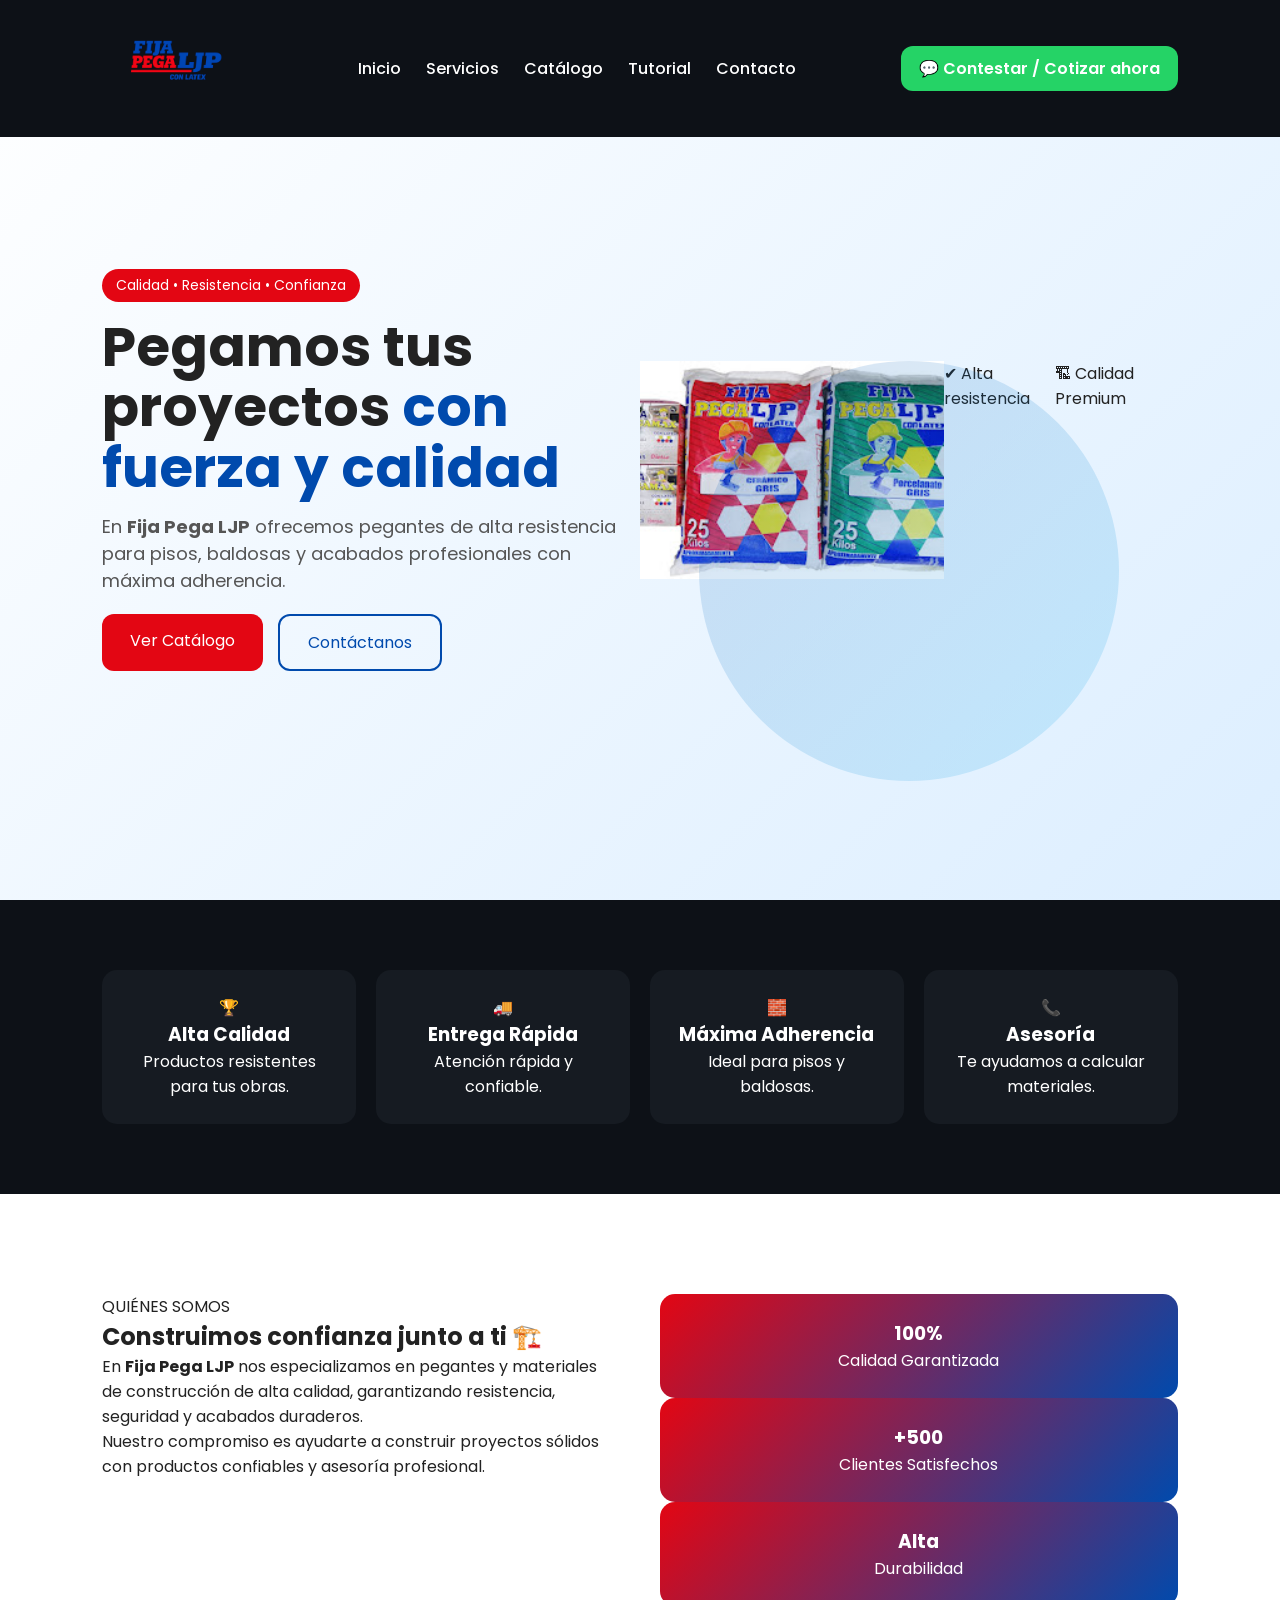
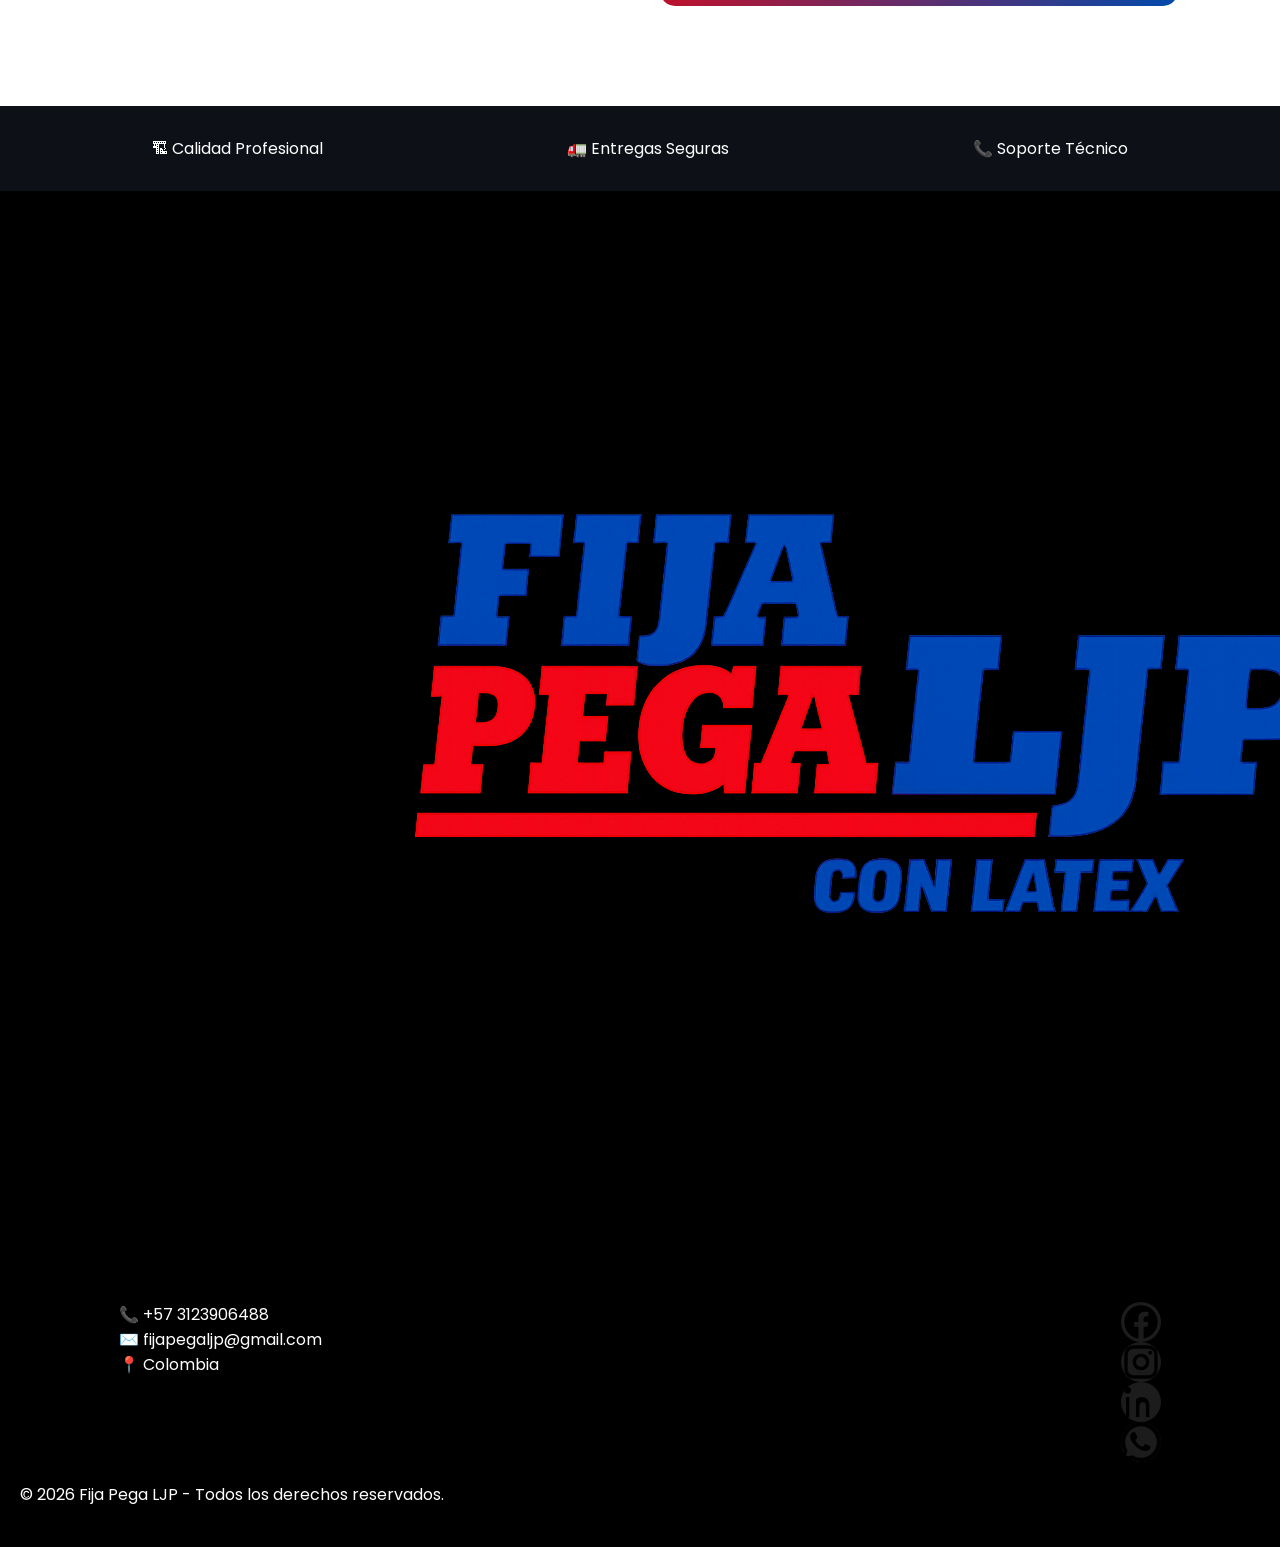
<file: index.html>
<!DOCTYPE html>
<html lang="es">

<head>
    <meta charset="UTF-8">
    <meta name="viewport" content="width=device-width, initial-scale=1.0">
    <title>Fija Pega LJP</title>

    <link rel="shortcut icon" href="log.png">
<link rel="apple-touch-icon" href="log.png">

    <link rel="stylesheet" href="index.css  ">

    <link href="https://fonts.googleapis.com/css2?family=Poppins:wght@300;400;500;600;700;800&display=swap"
        rel="stylesheet">


        

</head>

<body>

    <!-- HEADER -->

    <header class="header">
<div class="logo">

    <img src="log.png"
        alt="Logo Fija Pega LJP">

</div>

</div>  
<div class="menu-toggle" id="menu-toggle">☰</div>
        <nav class="navbar">

            <a href="index.html">Inicio</a>
            <a href="servicios.html">Servicios</a>
            <a href="catalogo.html">Catálogo</a>
            <a href="tutorial.html">Tutorial</a>
            <a href="contacto.html">Contacto</a>

        </nav>

   <a href="https://wa.me/573123906488?text=Hola%20quiero%20una%20cotización%20para%20mi%20proyecto%20de%20construcción"
   class="btn-whatsapp"
   target="_blank">
   💬 Contestar / Cotizar ahora
</a>
        </a>

    </header>

    <!-- HERO -->

    <section class="hero">

        <div class="hero-text">

            <span class="tag">
                Calidad • Resistencia • Confianza
            </span>

            <h1>
                Pegamos tus proyectos
                <span>con fuerza y calidad</span>
            </h1>

            <p>
                En <strong>Fija Pega LJP</strong>
                ofrecemos pegantes de alta resistencia
                para pisos, baldosas y acabados
                profesionales con máxima adherencia.
            </p>

            <div class="hero-buttons">

                <a href="catalogo.html"
                    class="btn-primary">

                    Ver Catálogo

                </a>

                <a href="contacto.html"
                    class="btn-secondary">

                    Contáctanos

                </a>

            </div>

        </div>

        <!-- PRODUCTO -->

        <div class="hero-image">

            <div class="circle-bg"></div>

            <img src="FIJA.jpg"
                alt="Producto Fija Pega">

            <div class="floating-card card1">
                ✔ Alta resistencia
            </div>

            <div class="floating-card card2">
                🏗 Calidad Premium
            </div>

        </div>

    </section>

    <!-- BENEFICIOS -->

    <section class="benefits">

        <div class="benefit-box">
            🏆
            <h3>Alta Calidad</h3>
            <p>
                Productos resistentes para tus obras.
            </p>
        </div>

        <div class="benefit-box">
            🚚
            <h3>Entrega Rápida</h3>
            <p>
                Atención rápida y confiable.
            </p>
        </div>

        <div class="benefit-box">
            🧱
            <h3>Máxima Adherencia</h3>
            <p>
                Ideal para pisos y baldosas.
            </p>
        </div>

        <div class="benefit-box">
            📞
            <h3>Asesoría</h3>
            <p>
                Te ayudamos a calcular materiales.
            </p>
        </div>

    </section>

    <!-- QUIENES SOMOS -->

    <section class="about">

        <div class="about-text">

            <span>QUIÉNES SOMOS</span>

            <h2>
                Construimos confianza
                junto a ti 🏗️
            </h2>

            <p>
                En <strong>Fija Pega LJP</strong>
                nos especializamos en pegantes y
                materiales de construcción de alta
                calidad, garantizando resistencia,
                seguridad y acabados duraderos.
            </p>

            <p>
                Nuestro compromiso es ayudarte a
                construir proyectos sólidos con
                productos confiables y asesoría
                profesional.
            </p>

        </div>

        <div class="about-cards">

            <div class="mini-card">
                <h3>100%</h3>
                <p>Calidad Garantizada</p>
            </div>

            <div class="mini-card">
                <h3>+500</h3>
                <p>Clientes Satisfechos</p>
            </div>

            <div class="mini-card">
                <h3>Alta</h3>
                <p>Durabilidad</p>
            </div>

        </div>

    </section>

    <!-- BARRA INFERIOR -->

    <section class="bottom-banner">

        <div>
            🏗 Calidad Profesional
        </div>

        <div>
            🚛 Entregas Seguras
        </div>

        <div>
            📞 Soporte Técnico
        </div>

    </section>

    <!-- FOOTER -->

    <footer class="footer">

    <div class="footer-container">

        <div class="footer-logo">

            <img src="log.png"
                alt="Logo">

        </div>

        <div class="footer-info">

            <div class="info-item">
                📞 +57  3123906488
            </div>

            <div class="info-item">
                ✉️ fijapegaljp@gmail.com
            </div>

            <div class="info-item">
                📍 Colombia
            </div>

        </div>

   <div class="footer-social">

    <!-- Facebook -->
    <a href="https://facebook.com" target="_blank" class="facebook" aria-label="Facebook">
        <svg viewBox="0 0 24 24">
            <path d="M22 12a10 10 0 1 0-11.56 9.87v-6.99H7.9V12h2.54V9.8c0-2.5 1.49-3.88 3.77-3.88 1.09 0 2.23.2 2.23.2v2.46h-1.26c-1.24 0-1.63.77-1.63 1.56V12h2.78l-.44 2.88h-2.34v6.99A10 10 0 0 0 22 12z"/>
        </svg>
    </a>

    <!-- Instagram -->
    <a href="https://instagram.com" target="_blank" class="instagram" aria-label="Instagram">
    <svg viewBox="0 0 24 24">
        <path d="M7.5 2h9A5.5 5.5 0 0 1 22 7.5v9A5.5 5.5 0 0 1 16.5 22h-9A5.5 5.5 0 0 1 2 16.5v-9A5.5 5.5 0 0 1 7.5 2zm0 2A3.5 3.5 0 0 0 4 7.5v9A3.5 3.5 0 0 0 7.5 20h9a3.5 3.5 0 0 0 3.5-3.5v-9A3.5 3.5 0 0 0 16.5 4h-9z"/>
        <path d="M12 7a5 5 0 1 1 0 10 5 5 0 0 1 0-10zm0 2a3 3 0 1 0 0 6 3 3 0 0 0 0-6z"/>
        <circle cx="17.5" cy="6.5" r="1.2"/>
    </svg>
</a>

    <!-- LinkedIn -->
    <a href="https://linkedin.com" target="_blank" class="linkedin" aria-label="LinkedIn">
        <svg viewBox="0 0 24 24">
            <path d="M4 3a2 2 0 1 0 0 4 2 2 0 0 0 0-4zm1 6H3v12h2V9zm6 0H9v12h2v-6.5c0-1.5 1-2.5 2.3-2.5S15 13 15 14.5V21h2v-7c0-2.5-1.5-5-4.5-5-1.4 0-2.5.6-3.5 1.5V9z"/>
        </svg>
    </a>

    <!-- WhatsApp -->
    <a href="https://wa.me/573219326915" target="_blank" class="whatsapp" aria-label="WhatsApp">
    <svg viewBox="0 0 24 24">
        <path d="M20.5 3.5A11.8 11.8 0 0 0 12 0C5.4 0 .1 5.3.1 11.9c0 2.1.6 4.2 1.7 6L0 24l6.3-1.7A11.9 11.9 0 0 0 12 24c6.6 0 12-5.3 12-11.9 0-3.2-1.3-6.2-3.5-8.3zM12 21.5c-1.8 0-3.5-.5-5-1.4l-.4-.2-3.7 1 1-3.6-.2-.4A9.4 9.4 0 0 1 2.5 12C2.5 6.8 6.8 2.5 12 2.5S21.5 6.8 21.5 12 17.2 21.5 12 21.5z"/>
        <path d="M17 14.3c-.3-.2-1.8-.9-2.1-1-.3-.1-.5-.2-.7.2-.2.3-.8 1-.9 1.2-.2.2-.3.2-.6.1-.3-.2-1.2-.4-2.3-1.4-.9-.8-1.5-1.8-1.7-2.1-.2-.3 0-.5.1-.6l.5-.6c.2-.2.3-.4.4-.6.1-.2 0-.4 0-.6 0-.2-.7-1.7-1-2.3-.3-.6-.6-.5-.7-.5h-.6c-.2 0-.6.1-.9.4-.3.3-1 1-1 2.5s1.1 3 1.3 3.2c.2.2 2.1 3.3 5.1 4.5.7.3 1.2.5 1.6.6.7.2 1.3.2 1.8.1.6-.1 1.8-.7 2.1-1.4.3-.7.3-1.3.2-1.4-.1-.2-.3-.3-.6-.5z"/>
    </svg>
</a>

</div>
    </div>

    <div class="footer-bottom">

        © 2026 Fija Pega LJP -
        Todos los derechos reservados.

    </div>

</footer>

</body>

</html>
</file>
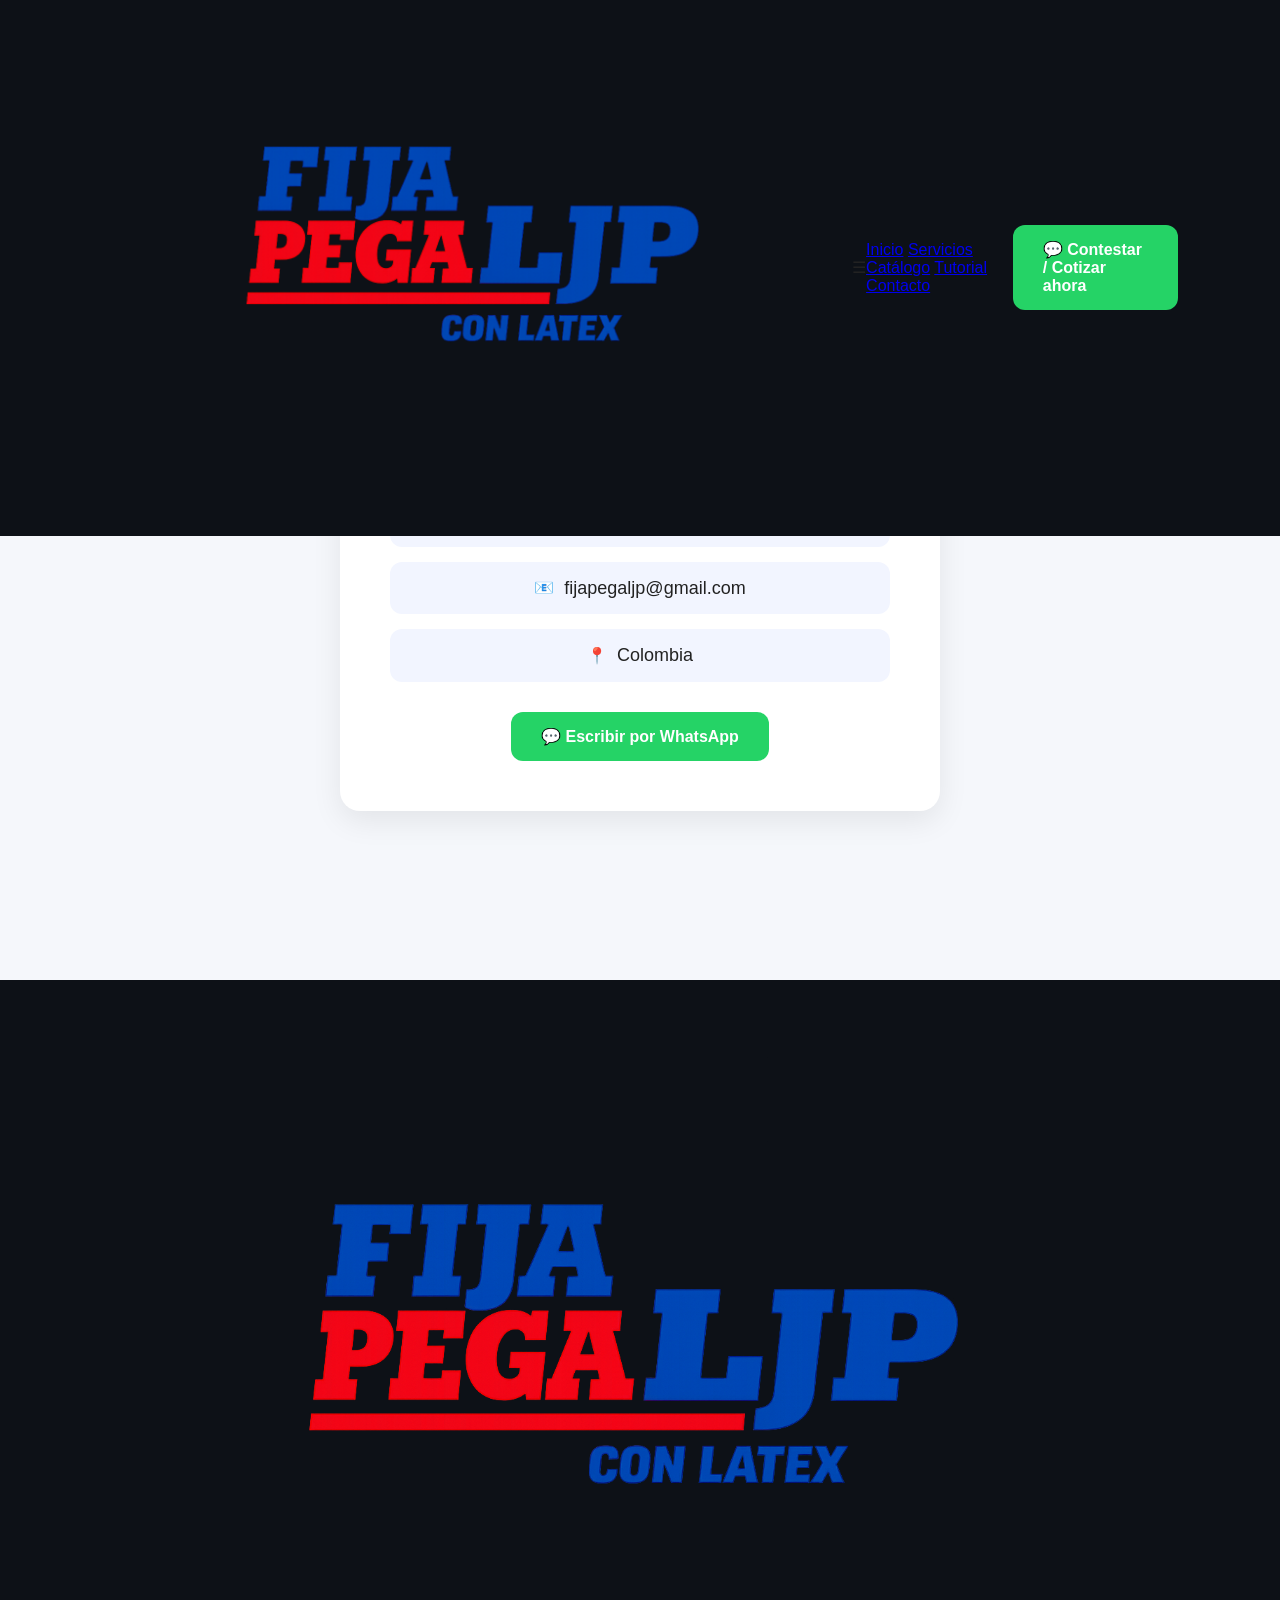
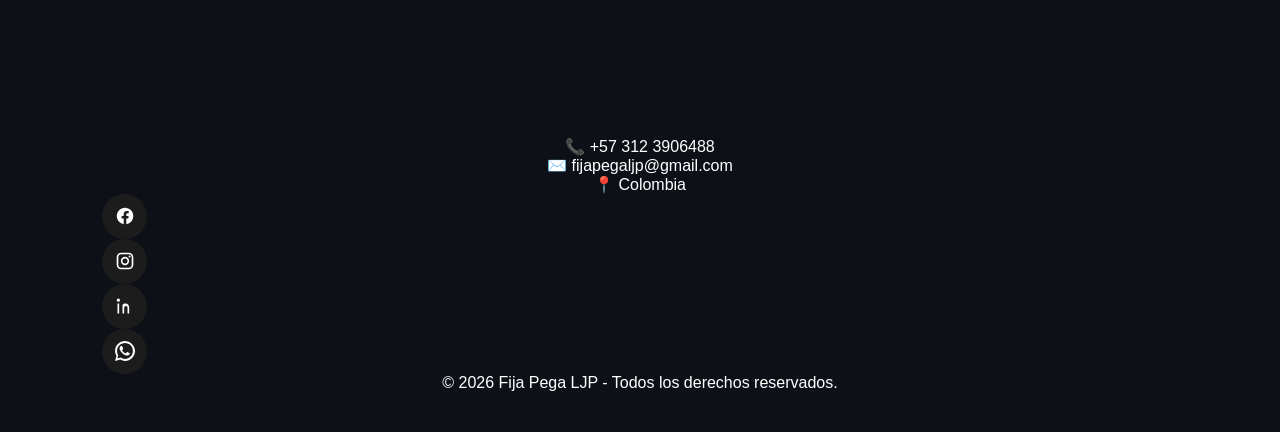
<file: contacto.html>
<!DOCTYPE html>
<html lang="es">

<head>
    <meta charset="UTF-8">
    <meta name="viewport" content="width=device-width, initial-scale=1.0">
    <title>Contacto | Fija Pega LJP</title>
<link rel="shortcut icon" href="log.png">
<link rel="apple-touch-icon" href="log.png">
<link rel="stylesheet" href="base.css">
    <link rel="stylesheet" href="contacto.css">
    
    <meta name="viewport" content="width=device-width, initial-scale=1.0">
</head>

<body>

<header class="header">

    <div class="logo">
        <img src="log.png" alt="Fija Pega LJP">
    </div>
<div class="menu-toggle" id="menu-toggle">☰</div>
    <nav class="navbar">
        <a href="index.html">Inicio</a>
        <a href="servicios.html">Servicios</a>
        <a href="catalogo.html">Catálogo</a>
        <a href="tutorial.html">Tutorial</a>
        <a href="contacto.html">Contacto</a>
    </nav>

   <a href="https://wa.me/573123906488?text=Hola%20quiero%20una%20cotización%20para%20mi%20proyecto%20de%20construcción"
   class="btn-whatsapp"
   target="_blank">
   💬 Contestar / Cotizar ahora
</a>

</header>

<section class="contact-page">

    <div class="contact-card">

        <h1>Contáctanos 📞</h1>

        <p class="sub">
            Estamos listos para ayudarte con tu proyecto de construcción.
        </p>

        <div class="contact-info">

            <div class="info-box">
                <span>📞</span>
                <p>+57  3123906488</p>
            </div>

            <div class="info-box">
                <span>📧</span>
                <p>fijapegaljp@gmail.com</p>
            </div>

            <div class="info-box">
                <span>📍</span>
                <p>Colombia</p>
            </div>

        </div>

        <a href="https://wa.me/573123906488"
           class="btn-whatsapp"
           target="_blank">
            💬 Escribir por WhatsApp
        </a>

    </div>

</section>
<footer class="footer">

    <div class="footer-container">

        <div class="footer-logo">
            <img src="log.png" alt="Logo">
        </div>

        <div class="footer-info">
            <div class="info-item">📞 +57  312 3906488</div>
            <div class="info-item">✉️ fijapegaljp@gmail.com</div>
            <div class="info-item">📍 Colombia</div>
        </div>

     <div class="footer-social">

    <!-- Facebook -->
    <a href="https://facebook.com" target="_blank" class="facebook" aria-label="Facebook">
        <svg viewBox="0 0 24 24">
            <path d="M22 12a10 10 0 1 0-11.56 9.87v-6.99H7.9V12h2.54V9.8c0-2.5 1.49-3.88 3.77-3.88 1.09 0 2.23.2 2.23.2v2.46h-1.26c-1.24 0-1.63.77-1.63 1.56V12h2.78l-.44 2.88h-2.34v6.99A10 10 0 0 0 22 12z"/>
        </svg>
    </a>

    <!-- Instagram -->
    <a href="https://instagram.com" target="_blank" class="instagram" aria-label="Instagram">
    <svg viewBox="0 0 24 24">
        <path d="M7.5 2h9A5.5 5.5 0 0 1 22 7.5v9A5.5 5.5 0 0 1 16.5 22h-9A5.5 5.5 0 0 1 2 16.5v-9A5.5 5.5 0 0 1 7.5 2zm0 2A3.5 3.5 0 0 0 4 7.5v9A3.5 3.5 0 0 0 7.5 20h9a3.5 3.5 0 0 0 3.5-3.5v-9A3.5 3.5 0 0 0 16.5 4h-9z"/>
        <path d="M12 7a5 5 0 1 1 0 10 5 5 0 0 1 0-10zm0 2a3 3 0 1 0 0 6 3 3 0 0 0 0-6z"/>
        <circle cx="17.5" cy="6.5" r="1.2"/>
    </svg>
</a>

    <!-- LinkedIn -->
    <a href="https://linkedin.com" target="_blank" class="linkedin" aria-label="LinkedIn">
        <svg viewBox="0 0 24 24">
            <path d="M4 3a2 2 0 1 0 0 4 2 2 0 0 0 0-4zm1 6H3v12h2V9zm6 0H9v12h2v-6.5c0-1.5 1-2.5 2.3-2.5S15 13 15 14.5V21h2v-7c0-2.5-1.5-5-4.5-5-1.4 0-2.5.6-3.5 1.5V9z"/>
        </svg>
    </a>

    <!-- WhatsApp -->
   <a href="https://wa.me/573219326915" target="_blank" class="whatsapp" aria-label="WhatsApp">
    <svg viewBox="0 0 24 24">
        <path d="M20.5 3.5A11.8 11.8 0 0 0 12 0C5.4 0 .1 5.3.1 11.9c0 2.1.6 4.2 1.7 6L0 24l6.3-1.7A11.9 11.9 0 0 0 12 24c6.6 0 12-5.3 12-11.9 0-3.2-1.3-6.2-3.5-8.3zM12 21.5c-1.8 0-3.5-.5-5-1.4l-.4-.2-3.7 1 1-3.6-.2-.4A9.4 9.4 0 0 1 2.5 12C2.5 6.8 6.8 2.5 12 2.5S21.5 6.8 21.5 12 17.2 21.5 12 21.5z"/>
        <path d="M17 14.3c-.3-.2-1.8-.9-2.1-1-.3-.1-.5-.2-.7.2-.2.3-.8 1-.9 1.2-.2.2-.3.2-.6.1-.3-.2-1.2-.4-2.3-1.4-.9-.8-1.5-1.8-1.7-2.1-.2-.3 0-.5.1-.6l.5-.6c.2-.2.3-.4.4-.6.1-.2 0-.4 0-.6 0-.2-.7-1.7-1-2.3-.3-.6-.6-.5-.7-.5h-.6c-.2 0-.6.1-.9.4-.3.3-1 1-1 2.5s1.1 3 1.3 3.2c.2.2 2.1 3.3 5.1 4.5.7.3 1.2.5 1.6.6.7.2 1.3.2 1.8.1.6-.1 1.8-.7 2.1-1.4.3-.7.3-1.3.2-1.4-.1-.2-.3-.3-.6-.5z"/>
    </svg>
</a>
</div>

    </div>

    <div class="footer-bottom">
        © 2026 Fija Pega LJP - Todos los derechos reservados.
    </div>

</footer>

</body>
</html>
</file>
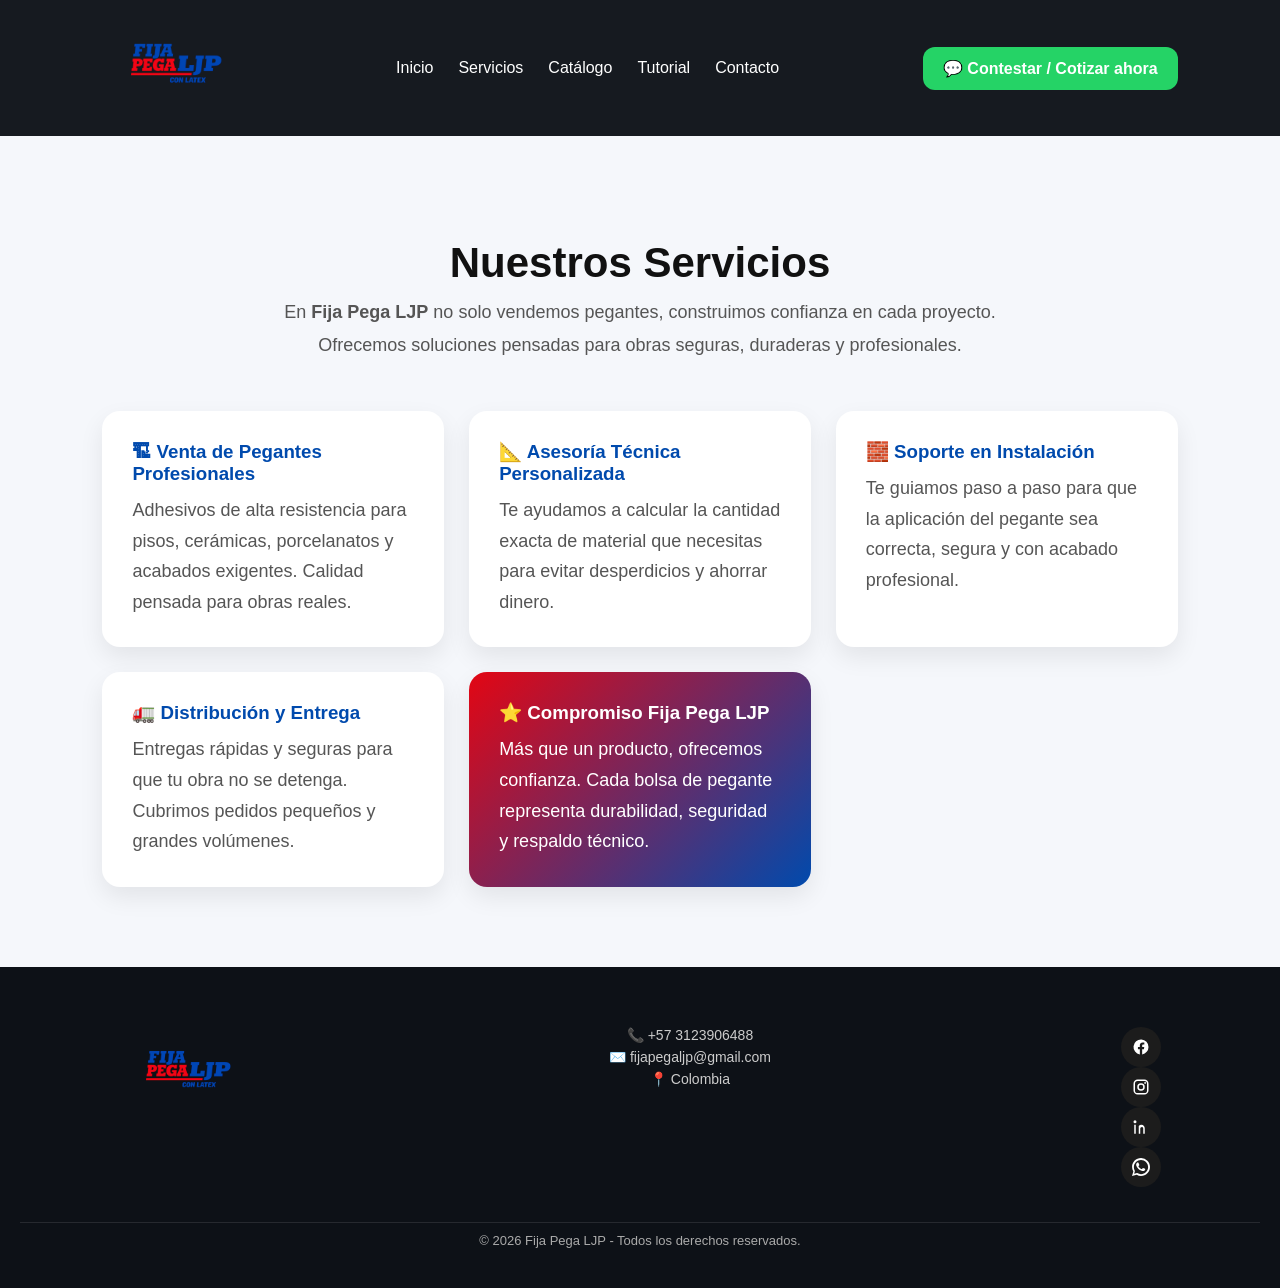
<file: servicios.html>
<!DOCTYPE html>
<html lang="es">

<head>
    <meta charset="UTF-8">
    <meta name="viewport" content="width=device-width, initial-scale=1.0">
    <title>Servicios | Fija Pega LJP</title>
<link rel="shortcut icon" href="log.png">
<link rel="apple-touch-icon" href="log.png">
<link rel="stylesheet" href="base.css">
    <link rel="stylesheet" href="servisios.css">
    <meta name="viewport" content="width=device-width, initial-scale=1.0">
</head>

<body>

<header class="header">

    <div class="logo">
        <img src="log.png" alt="Fija Pega LJP">
    </div>
<div class="menu-toggle" id="menu-toggle">☰</div>
    <nav class="navbar">
        <a href="index.html">Inicio</a>
        <a href="servicios.html">Servicios</a>
        <a href="catalogo.html">Catálogo</a>
        <a href="tutorial.html">Tutorial</a>
        <a href="contacto.html">Contacto</a>
    </nav>

   <a href="https://wa.me/573123906488?text=Hola%20quiero%20una%20cotización%20para%20mi%20proyecto%20de%20construcción"
   class="btn-whatsapp"
   target="_blank">
   💬 Contestar / Cotizar ahora
</a>

</header>

<section class="services-page">

    <div class="services-hero">

        <h1>Nuestros Servicios</h1>

        <p>
            En <strong>Fija Pega LJP</strong> no solo vendemos pegantes,
            construimos confianza en cada proyecto. Ofrecemos soluciones
            pensadas para obras seguras, duraderas y profesionales.
        </p>

    </div>

    <div class="services-grid">

        <div class="service-card">
            <h3>🏗 Venta de Pegantes Profesionales</h3>
            <p>
                Adhesivos de alta resistencia para pisos, cerámicas, porcelanatos
                y acabados exigentes. Calidad pensada para obras reales.
            </p>
        </div>

        <div class="service-card">
            <h3>📐 Asesoría Técnica Personalizada</h3>
            <p>
                Te ayudamos a calcular la cantidad exacta de material
                que necesitas para evitar desperdicios y ahorrar dinero.
            </p>
        </div>

        <div class="service-card">
            <h3>🧱 Soporte en Instalación</h3>
            <p>
                Te guiamos paso a paso para que la aplicación del pegante
                sea correcta, segura y con acabado profesional.
            </p>
        </div>

        <div class="service-card">
            <h3>🚛 Distribución y Entrega</h3>
            <p>
                Entregas rápidas y seguras para que tu obra no se detenga.
                Cubrimos pedidos pequeños y grandes volúmenes.
            </p>
        </div>

        <div class="service-card highlight">
            <h3>⭐ Compromiso Fija Pega LJP</h3>
            <p>
                Más que un producto, ofrecemos confianza. Cada bolsa de pegante
                representa durabilidad, seguridad y respaldo técnico.
            </p>
        </div>

    </div>

</section>

<footer class="footer">

    <div class="footer-container">

        <div class="footer-logo">
            <img src="log.png" alt="Logo">
        </div>

        <div class="footer-info">
            <div class="info-item">📞 +57  3123906488</div>
            <div class="info-item">✉️ fijapegaljp@gmail.com</div>
            <div class="info-item">📍 Colombia</div>
        </div>
<div class="footer-social">

    <!-- Facebook -->
    <a href="https://facebook.com" target="_blank" class="facebook" aria-label="Facebook">
        <svg viewBox="0 0 24 24">
            <path d="M22 12a10 10 0 1 0-11.56 9.87v-6.99H7.9V12h2.54V9.8c0-2.5 1.49-3.88 3.77-3.88 1.09 0 2.23.2 2.23.2v2.46h-1.26c-1.24 0-1.63.77-1.63 1.56V12h2.78l-.44 2.88h-2.34v6.99A10 10 0 0 0 22 12z"/>
        </svg>
    </a>

    <!-- Instagram -->
    <a href="https://instagram.com" target="_blank" class="instagram" aria-label="Instagram">
    <svg viewBox="0 0 24 24">
        <path d="M7.5 2h9A5.5 5.5 0 0 1 22 7.5v9A5.5 5.5 0 0 1 16.5 22h-9A5.5 5.5 0 0 1 2 16.5v-9A5.5 5.5 0 0 1 7.5 2zm0 2A3.5 3.5 0 0 0 4 7.5v9A3.5 3.5 0 0 0 7.5 20h9a3.5 3.5 0 0 0 3.5-3.5v-9A3.5 3.5 0 0 0 16.5 4h-9z"/>
        <path d="M12 7a5 5 0 1 1 0 10 5 5 0 0 1 0-10zm0 2a3 3 0 1 0 0 6 3 3 0 0 0 0-6z"/>
        <circle cx="17.5" cy="6.5" r="1.2"/>
    </svg>
</a>

    <!-- LinkedIn -->
    <a href="https://linkedin.com" target="_blank" class="linkedin" aria-label="LinkedIn">
        <svg viewBox="0 0 24 24">
            <path d="M4 3a2 2 0 1 0 0 4 2 2 0 0 0 0-4zm1 6H3v12h2V9zm6 0H9v12h2v-6.5c0-1.5 1-2.5 2.3-2.5S15 13 15 14.5V21h2v-7c0-2.5-1.5-5-4.5-5-1.4 0-2.5.6-3.5 1.5V9z"/>
        </svg>
    </a>

    <!-- WhatsApp -->
    <a href="https://wa.me/573219326915" target="_blank" class="whatsapp" aria-label="WhatsApp">
    <svg viewBox="0 0 24 24">
        <path d="M20.5 3.5A11.8 11.8 0 0 0 12 0C5.4 0 .1 5.3.1 11.9c0 2.1.6 4.2 1.7 6L0 24l6.3-1.7A11.9 11.9 0 0 0 12 24c6.6 0 12-5.3 12-11.9 0-3.2-1.3-6.2-3.5-8.3zM12 21.5c-1.8 0-3.5-.5-5-1.4l-.4-.2-3.7 1 1-3.6-.2-.4A9.4 9.4 0 0 1 2.5 12C2.5 6.8 6.8 2.5 12 2.5S21.5 6.8 21.5 12 17.2 21.5 12 21.5z"/>
        <path d="M17 14.3c-.3-.2-1.8-.9-2.1-1-.3-.1-.5-.2-.7.2-.2.3-.8 1-.9 1.2-.2.2-.3.2-.6.1-.3-.2-1.2-.4-2.3-1.4-.9-.8-1.5-1.8-1.7-2.1-.2-.3 0-.5.1-.6l.5-.6c.2-.2.3-.4.4-.6.1-.2 0-.4 0-.6 0-.2-.7-1.7-1-2.3-.3-.6-.6-.5-.7-.5h-.6c-.2 0-.6.1-.9.4-.3.3-1 1-1 2.5s1.1 3 1.3 3.2c.2.2 2.1 3.3 5.1 4.5.7.3 1.2.5 1.6.6.7.2 1.3.2 1.8.1.6-.1 1.8-.7 2.1-1.4.3-.7.3-1.3.2-1.4-.1-.2-.3-.3-.6-.5z"/>
    </svg>
</a>

</div>

    </div>

    <div class="footer-bottom">
        © 2026 Fija Pega LJP - Todos los derechos reservados.
    </div>

</footer>

</body>
</html>
</file>
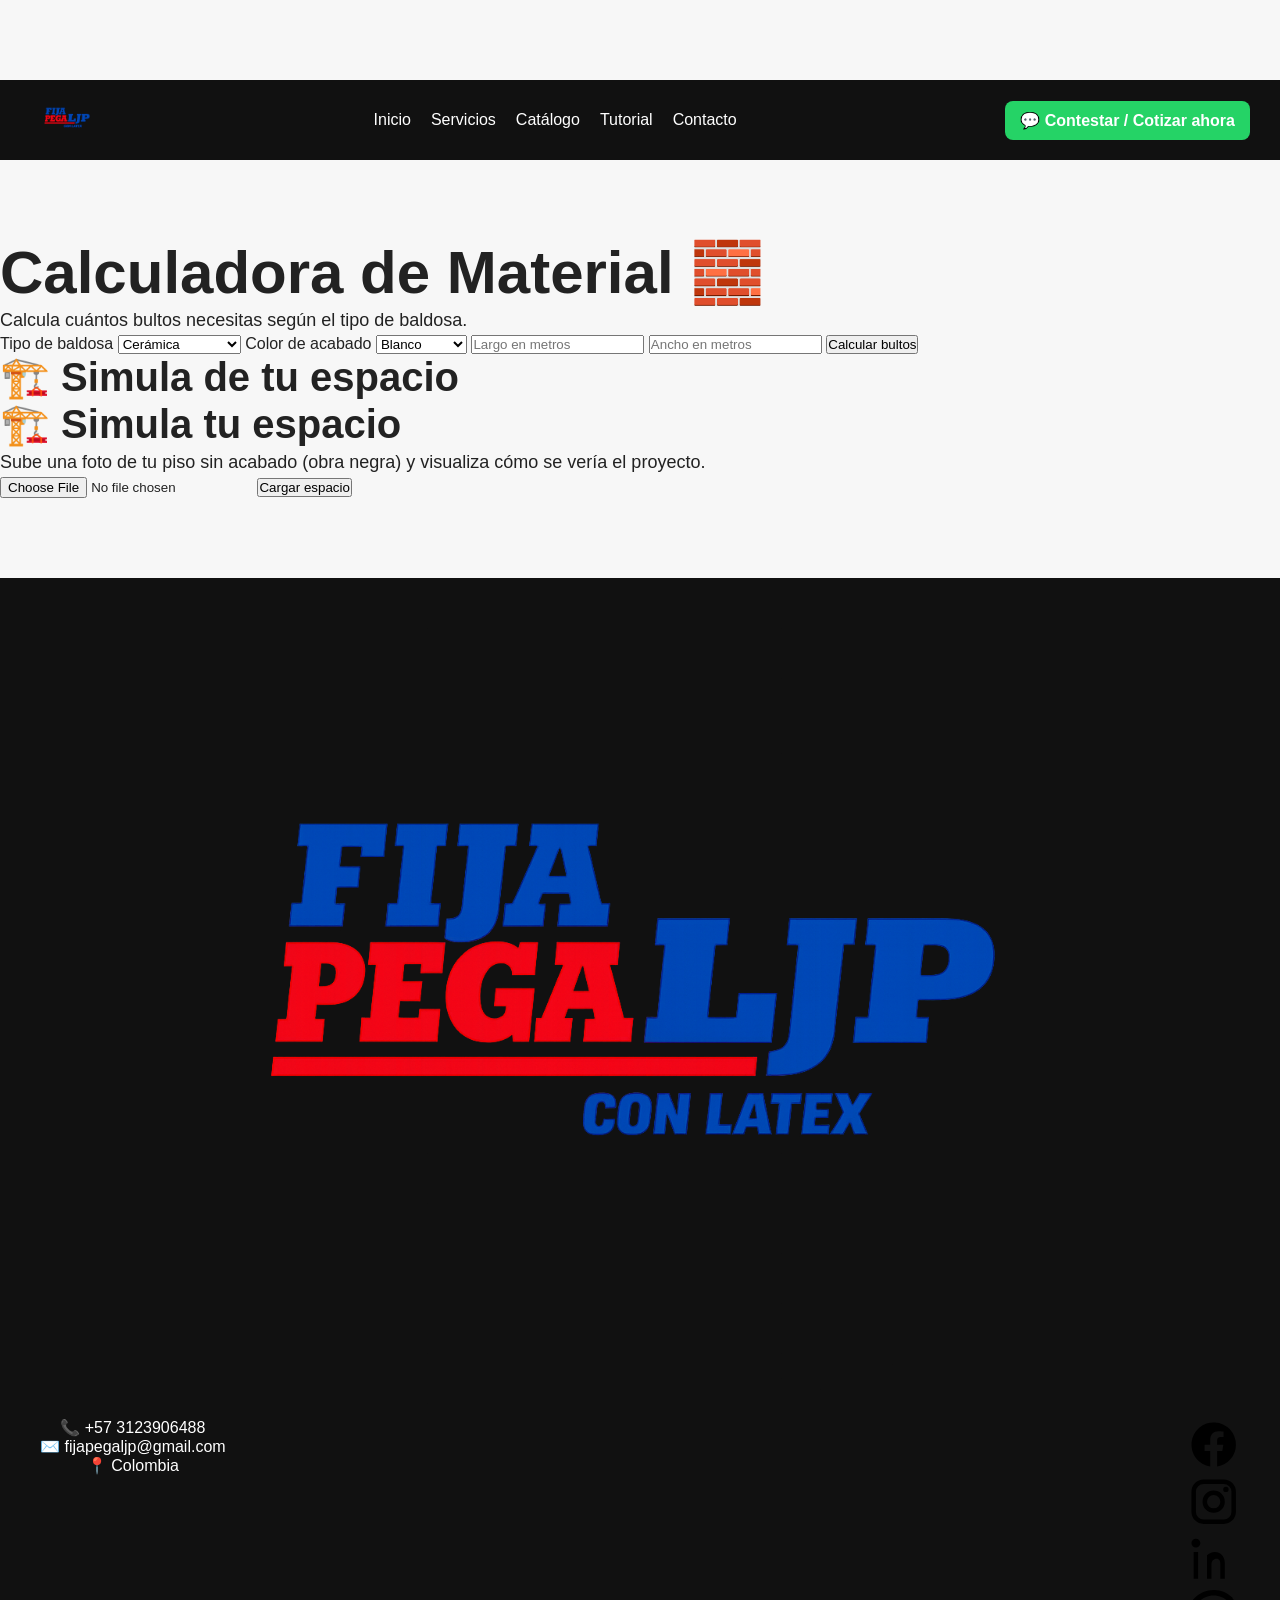
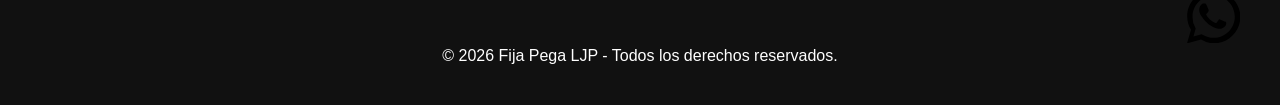
<file: tutorial.html>
<!DOCTYPE html>
<html lang="es">

<head>
    <meta charset="UTF-8">
    <meta name="viewport" content="width=device-width, initial-scale=1.0">
    <title> Tutorial | Fija Pega LJP </title>
<link rel="shortcut icon" href="log.png">
<link rel="apple-touch-icon" href="log.png">
<link rel="stylesheet" href="base.css">
    <link rel="stylesheet" href="tutorial.css">
    <meta name="viewport" content="width=device-width, initial-scale=1.0">
</head>

<body>

<header class="header">

    <div class="logo">
        <img src="log.png" alt="Fija Pega LJP">
    </div>
<div class="menu-toggle" id="menu-toggle">☰</div>
    <nav class="navbar">
        <a href="index.html">Inicio</a>
        <a href="servicios.html">Servicios</a>
        <a href="catalogo.html">Catálogo</a>
        <a href="tutorial.html">Tutorial</a>
        <a href="contacto.html">Contacto</a>
    </nav>

   <a href="https://wa.me/573123906488?text=Hola%20quiero%20una%20cotización%20para%20mi%20proyecto%20de%20construcción"
   class="btn-whatsapp"
   target="_blank">
   💬 Contestar / Cotizar ahora
</a>
</header>

<section class="tutorial-page">

    <h1>Calculadora de Material 🧱</h1>

    <p>Calcula cuántos bultos necesitas según el tipo de baldosa.</p>

    <div class="tutorial-box">

        <!-- TIPO DE BALDOSA -->
        <label>Tipo de baldosa</label>
        <select id="tipo">

            <option value="ceramica">Cerámica</option>
            <option value="porcelanato">Porcelanato</option>
            <option value="gres">Gres porcelánico</option>
            <option value="marmol">Mármol</option>
            <option value="granito">Granito</option>
            <option value="piedra">Piedra natural</option>

        </select>

        <!-- COLOR (ORGANIZADO REAL) -->
        <label>Color de acabado</label>
        <select id="color">

            <option>Blanco</option>
            <option>Negro</option>
            <option>Gris claro</option>
            <option>Gris oscuro</option>
            <option>Beige</option>
            <option>Crema</option>
            <option>Madera</option>
            <option>Terracota</option>

        </select>

        <!-- MEDIDAS -->
        <input type="number" id="largo" placeholder="Largo en metros">
        <input type="number" id="ancho" placeholder="Ancho en metros">

        <button onclick="calcularBultos()">
            Calcular bultos
        </button>

        <div id="resultado" class="resultado"></div>

    </div>
<div class="tutorial-box">

    <h2>🏗️ Simula de tu espacio</h2>

    <h2>🏗️ Simula  tu espacio</h2>


    <p>
        Sube una foto de tu piso sin acabado (obra negra)
        y visualiza cómo se vería el proyecto.
    </p>

    <input type="file" id="espacioInput" accept="image/*">

    <button onclick="mostrarEspacio()">
        Cargar espacio
    </button>

    <div id="espacioPreview" class="espacio-preview"></div>

    <div id="resultadoEspacio" class="resultado"></div>

</div>
</section>
<footer class="footer">

    <div class="footer-container">

        <div class="footer-logo">
            <img src="log.png" alt="Logo">
        </div>

        <div class="footer-info">
            <div class="info-item">📞 +57  3123906488</div>
            <div class="info-item">✉️ fijapegaljp@gmail.com</div>
            <div class="info-item">📍 Colombia</div>
        </div>
<div class="footer-social">

    <!-- Facebook -->
    <a href="https://facebook.com" target="_blank" class="facebook" aria-label="Facebook">
        <svg viewBox="0 0 24 24">
            <path d="M22 12a10 10 0 1 0-11.56 9.87v-6.99H7.9V12h2.54V9.8c0-2.5 1.49-3.88 3.77-3.88 1.09 0 2.23.2 2.23.2v2.46h-1.26c-1.24 0-1.63.77-1.63 1.56V12h2.78l-.44 2.88h-2.34v6.99A10 10 0 0 0 22 12z"/>
        </svg>
    </a>

    <!-- Instagram -->
    <a href="https://instagram.com" target="_blank" class="instagram" aria-label="Instagram">
    <svg viewBox="0 0 24 24">
        <path d="M7.5 2h9A5.5 5.5 0 0 1 22 7.5v9A5.5 5.5 0 0 1 16.5 22h-9A5.5 5.5 0 0 1 2 16.5v-9A5.5 5.5 0 0 1 7.5 2zm0 2A3.5 3.5 0 0 0 4 7.5v9A3.5 3.5 0 0 0 7.5 20h9a3.5 3.5 0 0 0 3.5-3.5v-9A3.5 3.5 0 0 0 16.5 4h-9z"/>
        <path d="M12 7a5 5 0 1 1 0 10 5 5 0 0 1 0-10zm0 2a3 3 0 1 0 0 6 3 3 0 0 0 0-6z"/>
        <circle cx="17.5" cy="6.5" r="1.2"/>
    </svg>
</a>

    <!-- LinkedIn -->
    <a href="https://linkedin.com" target="_blank" class="linkedin" aria-label="LinkedIn">
        <svg viewBox="0 0 24 24">
            <path d="M4 3a2 2 0 1 0 0 4 2 2 0 0 0 0-4zm1 6H3v12h2V9zm6 0H9v12h2v-6.5c0-1.5 1-2.5 2.3-2.5S15 13 15 14.5V21h2v-7c0-2.5-1.5-5-4.5-5-1.4 0-2.5.6-3.5 1.5V9z"/>
        </svg>
    </a>

    <!-- WhatsApp -->
   <a href="https://wa.me/573219326915" target="_blank" class="whatsapp" aria-label="WhatsApp">
    <svg viewBox="0 0 24 24">
        <path d="M20.5 3.5A11.8 11.8 0 0 0 12 0C5.4 0 .1 5.3.1 11.9c0 2.1.6 4.2 1.7 6L0 24l6.3-1.7A11.9 11.9 0 0 0 12 24c6.6 0 12-5.3 12-11.9 0-3.2-1.3-6.2-3.5-8.3zM12 21.5c-1.8 0-3.5-.5-5-1.4l-.4-.2-3.7 1 1-3.6-.2-.4A9.4 9.4 0 0 1 2.5 12C2.5 6.8 6.8 2.5 12 2.5S21.5 6.8 21.5 12 17.2 21.5 12 21.5z"/>
        <path d="M17 14.3c-.3-.2-1.8-.9-2.1-1-.3-.1-.5-.2-.7.2-.2.3-.8 1-.9 1.2-.2.2-.3.2-.6.1-.3-.2-1.2-.4-2.3-1.4-.9-.8-1.5-1.8-1.7-2.1-.2-.3 0-.5.1-.6l.5-.6c.2-.2.3-.4.4-.6.1-.2 0-.4 0-.6 0-.2-.7-1.7-1-2.3-.3-.6-.6-.5-.7-.5h-.6c-.2 0-.6.1-.9.4-.3.3-1 1-1 2.5s1.1 3 1.3 3.2c.2.2 2.1 3.3 5.1 4.5.7.3 1.2.5 1.6.6.7.2 1.3.2 1.8.1.6-.1 1.8-.7 2.1-1.4.3-.7.3-1.3.2-1.4-.1-.2-.3-.3-.6-.5z"/>
    </svg>
</a>

</div>
    </div>

    <div class="footer-bottom">
        © 2026 Fija Pega LJP - Todos los derechos reservados.
    </div>

</footer>

<script src="script.js"></script>

</body>
</html>
</file>
<file: index.css>
/* =========================
RESET Y BASE
========================= */

*{
    margin:0;
    padding:0;
    box-sizing:border-box;
    font-family:'Poppins', sans-serif;
}

body{
    background:#f5f7fb;
    color:#222;
    overflow-x:hidden;
}

/* =========================
HEADER
========================= */

.header{
    position:fixed;
    top:0;
    left:0;
    width:100%;
    display:flex;
    justify-content:space-between;
    align-items:center;
    padding:15px 8%;
    background:#0d1117;
    z-index:1000;
}

/* LOGO */
.logo img{
    width:150px;
}

/* NAV */
.navbar{
    display:flex;
    gap:25px;
}

.navbar a{
    color:white;
    text-decoration:none;
    font-weight:500;
    transition:.3s;
}

.navbar a:hover{
    color:#00AEEF;
}

/* BOTÓN WHATSAPP */
.btn-whatsapp{
    background:#25D366;
    color:white;
    padding:10px 18px;
    border-radius:12px;
    text-decoration:none;
    font-weight:600;
}

/* =========================
HAMBURGUESA
========================= */

.menu-toggle{
    display:none;
    font-size:30px;
    color:white;
    cursor:pointer;
}

/* =========================
HERO
========================= */

.hero{
    min-height:100vh;
    display:flex;
    justify-content:space-between;
    align-items:center;
    padding:120px 8% 80px;
    background:linear-gradient(135deg,#fff,#dceeff);
}

.hero-text{
    width:50%;
}

.tag{
    background:#e30613;
    color:white;
    padding:6px 14px;
    border-radius:20px;
    font-size:14px;
    display:inline-block;
}

.hero-text h1{
    font-size:55px;
    line-height:1.1;
    margin:15px 0;
}

.hero-text h1 span{
    color:#004aad;
}

.hero-text p{
    font-size:18px;
    color:#555;
    margin-bottom:20px;
}

.hero-buttons{
    display:flex;
    gap:15px;
}

.btn-primary{
    background:#e30613;
    color:white;
    padding:14px 28px;
    border-radius:12px;
    text-decoration:none;
}

.btn-secondary{
    border:2px solid #004aad;
    color:#004aad;
    padding:14px 28px;
    border-radius:12px;
    text-decoration:none;
}

/* HERO IMAGEN */
.hero-image{
    width:50%;
    position:relative;
    display:flex;
    justify-content:center;
}

.hero-image img{
    width:380px;
    animation:float 4s ease-in-out infinite;
}

.circle-bg{
    position:absolute;
    width:420px;
    height:420px;
    background:linear-gradient(135deg,#004aad,#00AEEF);
    border-radius:50%;
    opacity:.15;
}

@keyframes float{
    0%{transform:translateY(0);}
    50%{transform:translateY(-15px);}
    100%{transform:translateY(0);}
}

/* =========================
BENEFICIOS
========================= */

.benefits{
    display:grid;
    grid-template-columns:repeat(4,1fr);
    gap:20px;
    padding:70px 8%;
    background:#0d1117;
}

.benefit-box{
    background:#161b22;
    color:white;
    padding:25px;
    border-radius:15px;
    text-align:center;
}

/* =========================
ABOUT
========================= */

.about{
    display:flex;
    justify-content:space-between;
    padding:100px 8%;
    background:white;
    gap:40px;
}

.about-text,
.about-cards{
    width:50%;
}

.mini-card{
    background:linear-gradient(135deg,#e30613,#004aad);
    color:white;
    padding:25px;
    border-radius:15px;
    text-align:center;
}

/* =========================
BOTTOM BANNER
========================= */

.bottom-banner{
    display:flex;
    justify-content:space-around;
    padding:30px;
    background:#0d1117;
    color:white;
}

/* =========================
FOOTER
========================= */

.footer{
    background:#000;
    color:white;
    padding:40px 20px;
}

.footer-container{
    display:flex;
    justify-content:space-between;
    flex-wrap:wrap;
    gap:20px;
    padding:20px 8%;
}

.footer-social a{
    width:40px;
    height:40px;
    display:flex;
    justify-content:center;
    align-items:center;
    border-radius:50%;
    background:#1c1c1c;
    transition:.3s;
}

.footer-social a:hover{
    transform:scale(1.1);
}

/* =========================
RESPONSIVE
========================= */

@media(max-width:900px){

.hero{
    flex-direction:column;
    text-align:center;
}

.hero-text,
.hero-image{
    width:100%;
}

.hero-text h1{
    font-size:38px;
}

.hero-image img{
    width:250px;
}

.benefits{
    grid-template-columns:1fr;
}

.about{
    flex-direction:column;
}

.about-text,
.about-cards{
    width:100%;
}
}

/* =========================
HAMBURGUESA MOBILE
========================= */

@media(max-width:768px){

.menu-toggle{
    display:block;
}

/* menú oculto */
.navbar{
    position:fixed;
    top:70px;
    right:-100%;
    width:70%;
    height:100vh;
    background:#0d1117;
    flex-direction:column;
    padding:40px;
    gap:20px;
    transition:.3s;
}

/* menú activo */
.navbar.active{
    right:0;
}

.btn-whatsapp{
    display:none;
}
}
</file>
<file: base.css>
/* =========================
RESET INTELIGENTE
========================= */

*{
    margin:0;
    padding:0;
    box-sizing:border-box;
    font-family:'Poppins', sans-serif;
}

html{
    scroll-behavior:smooth;
}

body{
    min-height:100vh;
    display:flex;
    flex-direction:column;
    background:#f5f7fb;
    color:#222;
    overflow-x:hidden;
}

/* =========================
CONTENEDOR GLOBAL
========================= */

.container{
    width:100%;
    max-width:1200px;
    margin:0 auto;
    padding:0 8%;
}

/* =========================
IMÁGENES RESPONSIVE
========================= */

img{
    max-width:100%;
    height:auto;
    display:block;
}

/* =========================
TEXTOS FLUIDOS (CLAVE MÓVIL)
========================= */

h1{
    font-size:clamp(28px,5vw,60px);
    line-height:1.1;
}

h2{
    font-size:clamp(22px,4vw,40px);
}

p{
    font-size:clamp(14px,2.2vw,18px);
    line-height:1.6;
}

/* =========================
LAYOUT FLEX BASE
========================= */

.flex{
    display:flex;
    gap:20px;
    flex-wrap:wrap;
    align-items:center;
    justify-content:space-between;
}

/* =========================
GRID BASE
========================= */

.grid{
    display:grid;
    gap:20px;
}

/* auto responsive mágico */
.grid.auto{
    grid-template-columns:repeat(auto-fit,minmax(250px,1fr));
}

/* =========================
BOTONES UNIVERSALES
========================= */

.btn{
    display:inline-block;
    padding:14px 25px;
    border-radius:12px;
    text-decoration:none;
    font-weight:600;
    transition:.3s;
    cursor:pointer;
}

.btn-primary{
    background:#e30613;
    color:white;
}

.btn-primary:hover{
    background:#004aad;
}

.btn-secondary{
    border:2px solid #004aad;
    color:#004aad;
}

.btn-secondary:hover{
    background:#004aad;
    color:white;
}

/* =========================
HEADER BASE
========================= */

header{
    width:100%;
    display:flex;
    justify-content:space-between;
    align-items:center;
    padding:18px 8%;
    background:#0d1117;
    position:fixed;
    top:0;
    left:0;
    z-index:1000;
}

/* evita que el header tape contenido */
body{
    padding-top:80px;
}

/* =========================
SECCIONES
========================= */

section{
    width:100%;
    padding:80px 0;
}

/* =========================
FOOTER UNIVERSAL
========================= */

footer{
    background:#0d1117;
    color:white;
    padding:40px 8%;
    margin-top:auto;
    text-align:center;
}

/* =========================
RESPONSIVE GLOBAL
========================= */

@media(max-width:900px){

.flex{
    flex-direction:column;
    text-align:center;
}

header{
    flex-direction:column;
    gap:10px;
}

.container{
    padding:0 5%;
}
}
</file>
<file: contacto.css>
/* =========================
CONTACTO PRO
========================= */

.contact-page{
    min-height:100vh;
    display:flex;
    justify-content:center;
    align-items:center;
    padding:160px 8% 80px;
    background:#f5f7fb;
}

/* TARJETA */
.contact-card{
    background:white;
    padding:50px;
    border-radius:20px;
    text-align:center;
    max-width:600px;
    width:100%;
    box-shadow:0 10px 30px rgba(0,0,0,.08);
}

/* TITULO */
.contact-card h1{
    font-size:42px;
    margin-bottom:10px;
    color:#004aad;
}

.sub{
    color:#555;
    margin-bottom:30px;
}

/* INFO */
.contact-info{
    display:flex;
    flex-direction:column;
    gap:15px;
    margin-bottom:30px;
}

.info-box{
    display:flex;
    align-items:center;
    justify-content:center;
    gap:10px;
    padding:12px;
    background:#f2f5ff;
    border-radius:12px;
    font-size:16px;
}

/* BOTÓN WHATSAPP */
.btn-whatsapp{
    display:inline-block;
    background:#25D366;
    color:white;
    padding:15px 30px;
    border-radius:12px;
    text-decoration:none;
    font-weight:600;
    transition:.3s;
}

.btn-whatsapp:hover{
    transform:scale(1.05);
}

.footer-social a{
    width:45px;
    height:45px;
    display:flex;
    justify-content:center;
    align-items:center;
    border-radius:50%;
    background:rgba(255,255,255,.1);
    color:white;
    text-decoration:none;
    font-size:18px;
    transition:.3s;
}

.footer-social a:hover{
    background:#e30613;
    transform:translateY(-5px) scale(1.1);
}
.footer-social a{
    width:45px;
    height:45px;
    display:flex;
    justify-content:center;
    align-items:center;
    border-radius:50%;
    background:rgba(255,255,255,.08);
    transition:.3s;
}

.footer-social a svg{
    width:20px;
    height:20px;
    fill:white;
}

.footer-social a:hover{
    background:#e30613;
    transform:translateY(-5px) scale(1.1);
}
.footer-social a{
    width:45px;
    height:45px;
    display:flex;
    justify-content:center;
    align-items:center;
    border-radius:50%;
    background:#1c1c1c;
    transition:.3s;
}

.footer-social a svg{
    width:20px;
    height:20px;
    fill:white;
}

/* FACEBOOK */
.footer-social a.facebook:hover{
    background:#1877F2;
}

/* INSTAGRAM */
.footer-social a.instagram:hover{
    background:radial-gradient(circle at 30% 107%, 
        #fdf497 0%, 
        #fdf497 5%, 
        #fd5949 45%, 
        #d6249f 60%, 
        #285AEB 90%);
}

/* LINKEDIN */
.footer-social a.linkedin:hover{
    background:#0A66C2;
}

/* WHATSAPP */
.footer-social a.whatsapp:hover{
    background:#25D366;
}

.footer-social a:hover{
    transform:translateY(-5px) scale(1.1);
}
.footer-social a.whatsapp:hover{
    background:#25D366;
}

.footer-social a svg{
    width:20px;
    height:20px;
    fill:white;
}
.modal{
    display:none;
    position:fixed;
    top:0;
    left:0;
    width:100%;
    height:100%;
    background:rgba(0,0,0,.6);
    justify-content:center;
    align-items:center;
}

.modal-content{
    background:white;
    padding:25px;
    border-radius:12px;
    width:300px;
}

.modal-content input,
.modal-content textarea{
    width:100%;
    margin:8px 0;
    padding:10px;
}
.modal{
    display:none;
    position:fixed;
    top:0;
    left:0;
    width:100%;
    height:100%;
    background:rgba(0,0,0,.6);
    justify-content:center;
    align-items:center;
    z-index:9999;
}

.modal-content{
    background:white;
    padding:25px;
    border-radius:12px;
    width:320px;
    text-align:center;
    box-shadow:0 10px 30px rgba(0,0,0,.2);
}

.modal-content input,
.modal-content textarea{
    width:100%;
    margin:8px 0;
    padding:10px;
    border:1px solid #ccc;
    border-radius:8px;
}

.modal-content button{
    margin-top:10px;
    padding:10px;
    width:100%;
    border:none;
    border-radius:8px;
    cursor:pointer;
}

.modal-content button:first-of-type{
    background:#e30613;
    color:white;
}

.modal-content button:last-of-type{
    background:#555;
    color:white;
}
.modal{
    display:none;
    position:fixed;
    top:0;
    left:0;
    width:100%;
    height:100vh;
    background:rgba(0,0,0,.6);
    z-index:999999;

    /* 🔥 CLAVE DEL CENTRADO */
    justify-content:center;
    align-items:center;
}

.modal-content{
    background:#fff;
    padding:25px;
    border-radius:15px;
    width:320px;
    text-align:center;
    box-shadow:0 10px 30px rgba(0,0,0,.3);
}
.modal{
    display:none;
    position:absolute; /* 👈 clave: ya no fija toda la pantalla */
    inset:auto;

    width:100%;
    height:100%;

    justify-content:center;
    align-items:center;

    background:rgba(0,0,0,.25); /* suave */
}

.modal-content{
    width:100%;
    max-width:380px;
    background:white;
    border-radius:18px;
    padding:25px;

    /* efecto elegante */
    box-shadow:0 20px 60px rgba(0,0,0,.35);

    animation:pop .25s ease;
    text-align:center;
}

@keyframes pop{
    from{
        transform:scale(.85);
        opacity:0;
    }
    to{
        transform:scale(1);
        opacity:1;
    }
}

/* inputs más finos */
.modal-content input,
.modal-content textarea{
    width:100%;
    margin:8px 0;
    padding:12px;
    border-radius:10px;
    border:1px solid #ddd;
}

/* botones */
.modal-content button{
    width:100%;
    margin-top:10px;
    padding:12px;
    border:none;
    border-radius:10px;
    cursor:pointer;
    font-weight:600;
}

.modal-content button:first-of-type{
    background:#e30613;
    color:white;
}

.modal-content button:last-of-type{
    background:#333;
    color:white;
}
.modal-content{
    background:white;
    width:240px;
    padding:15px;
    border-radius:12px;
    text-align:center;
    box-shadow:0 10px 30px rgba(0,0,0,.3);
}

.modal-content select,
.modal-content input{
    width:100%;
    margin:6px 0;
    padding:8px;
    border-radius:8px;
}
</file>
<file: servisios.css>
/* =========================
RESET BASE
========================= */
* {
    margin: 0;
    padding: 0;
    box-sizing: border-box;
    font-family: 'Poppins', sans-serif;
}

body {
    background: #f5f7fb;
    color: #222;
    min-height: 100vh;
    display: flex;
    flex-direction: column;
}

/* =========================
HEADER
========================= */

.header {
    width: 100%;
    display: flex;
    justify-content: space-between;
    align-items: center;
    padding: 18px 8%;
    background: rgba(13,17,23,0.96);
    position: fixed;
    top: 0;
    left: 0;
    z-index: 1000;
}

.logo img {
    width: 150px;
}

/* NAV */
.navbar {
    display: flex;
    gap: 25px;
}

.navbar a {
    color: white;
    text-decoration: none;
    font-weight: 500;
    transition: 0.3s;
}

.navbar a:hover {
    color: #00AEEF;
}

/* BOTÓN WHATSAPP HEADER */
.btn-whatsapp {
    background: #25D366;
    color: white;
    padding: 12px 20px;
    border-radius: 12px;
    text-decoration: none;
    font-weight: 600;
    transition: 0.3s;
}

.btn-whatsapp:hover {
    transform: scale(1.05);
}

/* HAMBURGUESA */
.menu-toggle {
    display: none;
    font-size: 30px;
    color: white;
    cursor: pointer;
}

/* =========================
SERVICIOS
========================= */

.services-page {
    flex: 1;
    padding: 160px 8% 80px;
}

/* HERO */
.services-hero {
    text-align: center;
    max-width: 800px;
    margin: auto;
}

.services-hero h1 {
    font-size: 42px;
    color: #111;
    margin-bottom: 10px;
}

.services-hero p {
    font-size: 18px;
    color: #555;
    line-height: 1.8;
}

/* GRID */
.services-grid {
    margin-top: 50px;
    display: grid;
    grid-template-columns: repeat(auto-fit, minmax(260px, 1fr));
    gap: 25px;
}

/* CARD */
.service-card {
    background: white;
    padding: 30px;
    border-radius: 18px;
    box-shadow: 0 10px 25px rgba(0,0,0,0.08);
    transition: 0.3s;
}

.service-card:hover {
    transform: translateY(-8px);
}

.service-card h3 {
    color: #004aad;
    margin-bottom: 10px;
}

.service-card p {
    color: #555;
    line-height: 1.7;
}

/* CARD DESTACADO */
.service-card.highlight {
    background: linear-gradient(135deg, #e30613, #004aad);
    color: white;
}

.service-card.highlight h3,
.service-card.highlight p {
    color: white;
}

/* =========================
FOOTER
========================= */

.footer {
    background: #0d1117;
    color: white;
    padding: 40px 20px;
    margin-top: auto;
}

.footer-container {
    display: flex;
    justify-content: space-between;
    flex-wrap: wrap;
    gap: 25px;
    padding: 20px 8%;
}

.footer-logo img {
    width: 140px;
}

.footer-info {
    display: flex;
    flex-direction: column;
    gap: 6px;
    color: #ccc;
    font-size: 14px;
}

/* REDES */
.footer-social a {
    width: 40px;
    height: 40px;
    display: flex;
    justify-content: center;
    align-items: center;
    border-radius: 50%;
    background: #1c1c1c;
    transition: 0.3s;
}

.footer-social a svg {
    width: 18px;
    height: 18px;
    fill: white;
}

.footer-social a:hover {
    transform: translateY(-5px) scale(1.1);
}

.footer-social a.facebook:hover { background: #1877F2; }
.footer-social a.instagram:hover {
    background: radial-gradient(circle at 30% 107%, #fdf497 0%, #fd5949 45%, #d6249f 60%, #285AEB 90%);
}
.footer-social a.linkedin:hover { background: #0A66C2; }
.footer-social a.whatsapp:hover { background: #25D366; }

.footer-bottom {
    text-align: center;
    font-size: 13px;
    color: #aaa;
    margin-top: 15px;
    border-top: 1px solid rgba(255,255,255,0.1);
    padding-top: 10px;
}

/* =========================
RESPONSIVE + HAMBURGUESA
========================= */

@media (max-width: 768px) {

    .menu-toggle {
        display: block;
    }

    .navbar {
        position: fixed;
        top: 70px;
        right: -100%;
        width: 70%;
        height: 100vh;
        background: #0d1117;
        flex-direction: column;
        padding: 40px;
        gap: 20px;
        transition: 0.4s;
    }

    .navbar.active {
        right: 0;
    }

    .services-hero h1 {
        font-size: 28px;
    }

    .services-hero p {
        font-size: 15px;
    }

    .footer-container {
        flex-direction: column;
        text-align: center;
        align-items: center;
    }
}
</file>
<file: tutorial.css>
/* =========================
   CATALOGO - MISMO ESTILO BASE
========================= */

/* RESET (igual al tuyo) */
* {
    margin: 0;
    padding: 0;
    box-sizing: border-box;
    font-family: 'Poppins', sans-serif;
}

body {
    background: #f7f7f7;
    color: #222;
}

/* =========================
   HEADER (IGUAL ESTILO BASE)
========================= */
.header {
    display: flex;
    justify-content: space-between;
    align-items: center;
    padding: 15px 30px;
    background: #111;
    color: white;
    position: sticky;
    top: 0;
    z-index: 1000;
}

.logo img {
    height: 50px;
}

.navbar {
    display: flex;
    gap: 20px;
}

.navbar a {
    color: white;
    text-decoration: none;
    font-weight: 500;
    transition: 0.3s;
}

.navbar a:hover {
    color: #00c853;
}

.btn-whatsapp {
    background: #25D366;
    color: white;
    padding: 10px 15px;
    border-radius: 8px;
    text-decoration: none;
    font-weight: bold;
}

/* hamburguesa */
.menu-toggle {
    display: none;
    font-size: 28px;
    cursor: pointer;
}

/* =========================
   HERO CATALOGO (MISMO FLOW HERO)
========================= */
.catalogo-hero {
    display: flex;
    flex-direction: column;
    align-items: center;
    text-align: center;
    padding: 60px;
    background: linear-gradient(135deg, #111, #333);
    color: white;
}

.catalogo-hero h1 {
    font-size: 40px;
    margin-bottom: 10px;
}

.catalogo-hero p {
    max-width: 600px;
    opacity: 0.85;
}

/* =========================
   PRODUCTOS (ESTILO BENEFITS PERO MEJORADO)
========================= */
.catalogo-container {
    display: grid;
    grid-template-columns: repeat(3, 1fr);
    gap: 20px;
    padding: 50px;
}

/* CARD */
.product-card {
    background: white;
    border-radius: 12px;
    overflow: hidden;
    text-decoration: none;
    color: #222;
    box-shadow: 0 5px 15px rgba(0,0,0,0.1);
    transition: 0.3s;
}

.product-card:hover {
    transform: translateY(-5px);
}

/* IMAGEN */
.product-img img {
    width: 100%;
    height: 180px;
    object-fit: cover;
}

/* INFO */
.product-info {
    padding: 20px;
    text-align: center;
}

.product-info h3 {
    margin-bottom: 10px;
    font-size: 18px;
}

.product-info p {
    font-size: 14px;
    color: #555;
    margin-bottom: 15px;
}

/* TAG */
.tag-producto {
    display: inline-block;
    padding: 6px 12px;
    background: #00c853;
    color: white;
    border-radius: 8px;
    font-size: 12px;
}

/* =========================
   FOOTER (IGUAL BASE)
========================= */
.footer {
    background: #111;
    color: white;
    padding: 40px;
}

.footer-container {
    display: flex;
    justify-content: space-between;
    flex-wrap: wrap;
}

.footer-social a {
    margin-right: 10px;
    color: white;
}

/* =========================
   RESPONSIVE (MISMO SISTEMA)
========================= */
@media (max-width: 768px) {

    .navbar {
        display: none;
        flex-direction: column;
        background: #000;
        position: absolute;
        top: 70px;
        right: 0;
        width: 200px;
        padding: 20px;
    }

    .navbar.active {
        display: flex;
    }

    .menu-toggle {
        display: block;
        color: white;
    }

    .catalogo-hero {
        padding: 30px;
    }

    .catalogo-hero h1 {
        font-size: 28px;
    }

    .catalogo-container {
        grid-template-columns: 1fr;
        padding: 20px;
    }
}
</file>
